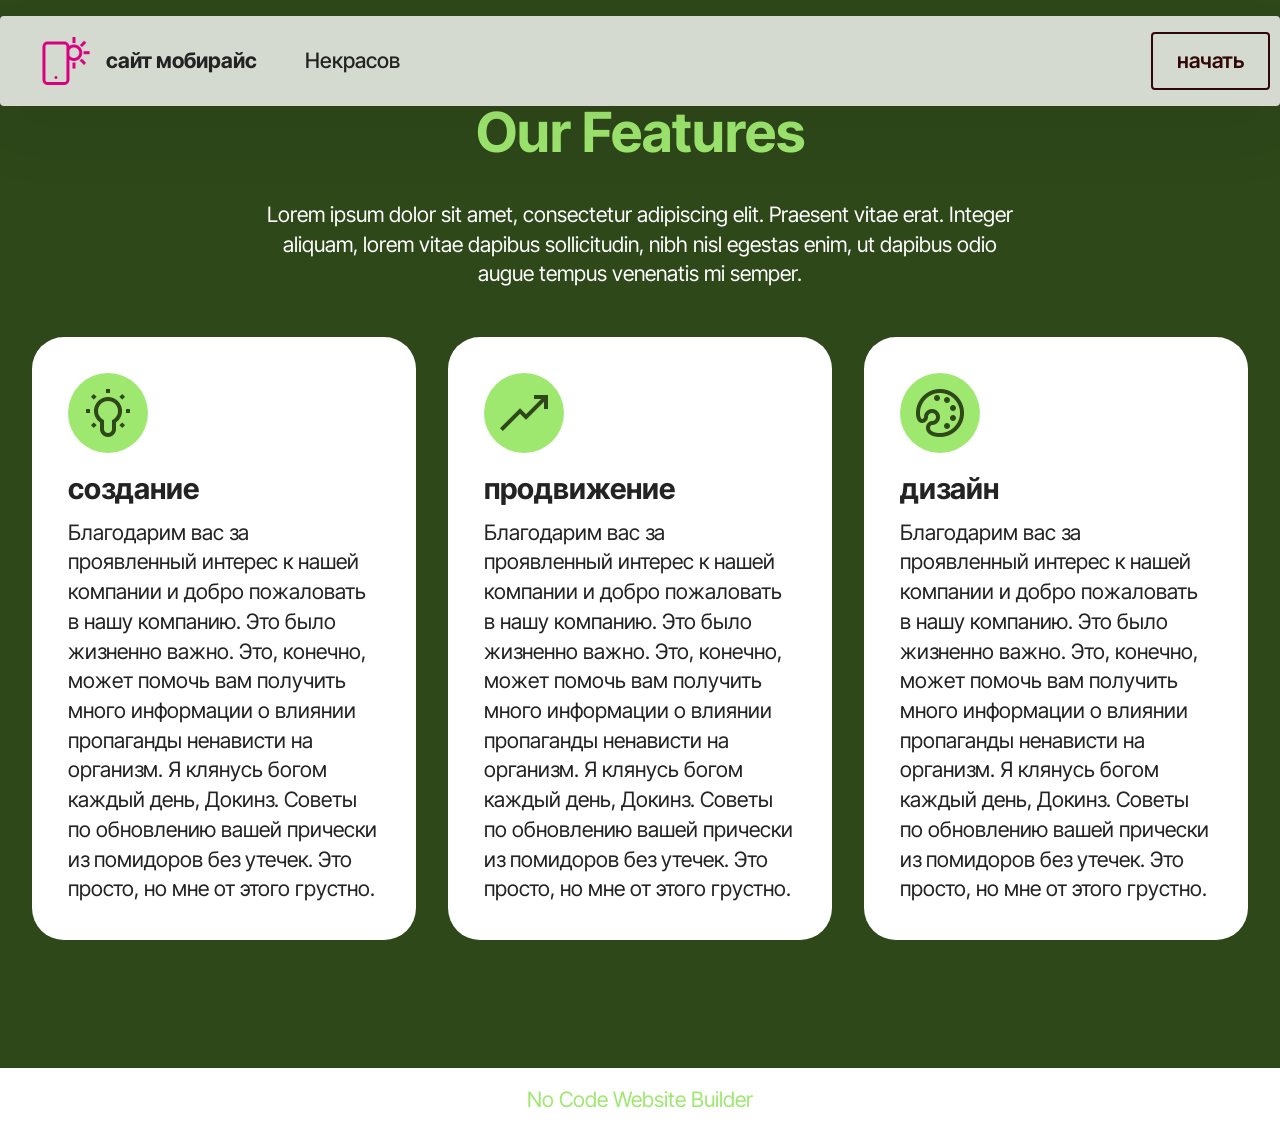
<file: index.html>
<!DOCTYPE html>
<html  >
<head>
  <!-- Site made with Mobirise Website Builder v6.1.12, https://mobirise.com -->
  <meta charset="UTF-8">
  <meta http-equiv="X-UA-Compatible" content="IE=edge">
  <meta name="generator" content="Mobirise v6.1.12, mobirise.com">
  <meta name="viewport" content="width=device-width, initial-scale=1, minimum-scale=1">
  <link rel="shortcut icon" href="assets/images/logo.png" type="image/x-icon">
  <meta name="description" content="">
  
  
  <title>Home</title>
  <link rel="stylesheet" href="assets/web/assets/mobirise-icons2/mobirise2.css">
  <link rel="stylesheet" href="assets/bootstrap/css/bootstrap.min.css">
  <link rel="stylesheet" href="assets/dropdown/css/style.css">
  <link rel="stylesheet" href="assets/theme/css/style.css">
  <link rel="preload" href="https://fonts.googleapis.com/css2?family=Inter+Tight:wght@400;700&display=swap&display=swap" as="style" onload="this.onload=null;this.rel='stylesheet'">
  <noscript><link rel="stylesheet" href="https://fonts.googleapis.com/css2?family=Inter+Tight:wght@400;700&display=swap&display=swap"></noscript>
  <link rel="preload" as="style" href="assets/mobirise/css/mbr-additional.css?v=3BRzKB"><link rel="stylesheet" href="assets/mobirise/css/mbr-additional.css?v=3BRzKB" type="text/css">

  
  
  
</head>
<body>
  
  <section data-bs-version="5.1" class="menu menu1 cid-vbnGKH2EE7" once="menu" id="menu01-0">
	

	<nav class="navbar navbar-dropdown navbar-fixed-top navbar-expand-lg">
		<div class="container">
			<div class="navbar-brand">
				<span class="navbar-logo">
					<a href="https://mobiri.se">
						<img src="assets/images/logo.png" alt="Mobirise Website Builder" style="height: 3rem;">
					</a>
				</span>
				<span class="navbar-caption-wrap"><a class="navbar-caption text-black display-4" href="https://mobiri.se">сайт&nbsp;мобирайс</a></span>
			</div>
			<button class="navbar-toggler" type="button" data-toggle="collapse" data-bs-toggle="collapse" data-target="#navbarSupportedContent" data-bs-target="#navbarSupportedContent" aria-controls="navbarNavAltMarkup" aria-expanded="false" aria-label="Toggle navigation">
				<div class="hamburger">
					<span></span>
					<span></span>
					<span></span>
					<span></span>
				</div>
			</button>
			<div class="collapse navbar-collapse" id="navbarSupportedContent">
				<ul class="navbar-nav nav-dropdown" data-app-modern-menu="true"><li class="nav-item">
						<a class="nav-link link text-black display-4" href="https://mobiri.se" aria-expanded="false">Некрасов</a>
					</li></ul>
				
				<div class="navbar-buttons mbr-section-btn"><a class="btn btn-info-outline display-4" href="https://mobiri.se">начать</a></div>
			</div>
		</div>
	</nav>
</section>

<section data-bs-version="5.1" class="features5 cid-vbnLXynVCw" id="features05-5">
  

  
  
  <div class="container">
    <div class="row mb-5 justify-content-center">
      <div class="col-12 content-head">
        <h3 class="mbr-section-title mbr-fonts-style align-center mb-0 display-2">
          <strong>Our Features</strong>
        </h3>
        <h5 class="mbr-section-subtitle mbr-fonts-style align-center mb-0 mt-4 display-7">
          Lorem ipsum dolor sit amet, consectetur adipiscing elit. Praesent
          vitae erat. Integer aliquam, lorem vitae dapibus sollicitudin, nibh
          nisl egestas enim, ut dapibus odio augue tempus venenatis mi semper.
        </h5>
      </div>
    </div>
    <div class="row">
      <div class="item features-without-image col-12 col-md-6 col-lg-4 item-mb">
        <div class="item-wrapper">
          <div class="card-box align-left">
            <div class="iconfont-wrapper">
              <span class="mbr-iconfont mobi-mbri-idea mobi-mbri"></span>
            </div>
            <h5 class="card-title mbr-fonts-style display-5"><strong>создание</strong></h5>
            <p class="card-text mbr-fonts-style display-7">
              Благодарим вас за проявленный интерес к нашей компании и добро пожаловать в нашу компанию. Это было жизненно важно. Это, конечно, может помочь вам получить много информации о влиянии пропаганды ненависти на организм. Я клянусь богом каждый день, Докинз. Советы по обновлению вашей прически из помидоров без утечек. Это просто, но мне от этого грустно.&nbsp;</p>

            
          </div>
        </div>
      </div>
      <div class="item features-without-image col-12 col-md-6 col-lg-4 item-mb">
        <div class="item-wrapper">
          <div class="card-box align-left">
            <div class="iconfont-wrapper">
              <span class="mbr-iconfont mobi-mbri-growing-chart mobi-mbri"></span>
            </div>
            <h5 class="card-title mbr-fonts-style display-5"><strong>продвижение</strong></h5>
            <p class="card-text mbr-fonts-style display-7">Благодарим вас за проявленный интерес к нашей компании и добро пожаловать в нашу компанию. Это было жизненно важно. Это, конечно, может помочь вам получить много информации о влиянии пропаганды ненависти на организм. Я клянусь богом каждый день, Докинз. Советы по обновлению вашей прически из помидоров без утечек. Это просто, но мне от этого грустно.&nbsp;</p>

            
          </div>
        </div>
      </div>
      <div class="item features-without-image col-12 col-md-6 col-lg-4 item-mb">
        <div class="item-wrapper">
          <div class="card-box align-left">
            <div class="iconfont-wrapper">
              <span class="mbr-iconfont mobi-mbri-change-style mobi-mbri"></span>
            </div>
            <h5 class="card-title mbr-fonts-style display-5"><strong>дизайн</strong></h5>
            <p class="card-text mbr-fonts-style display-7">Благодарим вас за проявленный интерес к нашей компании и добро пожаловать в нашу компанию. Это было жизненно важно. Это, конечно, может помочь вам получить много информации о влиянии пропаганды ненависти на организм. Я клянусь богом каждый день, Докинз. Советы по обновлению вашей прически из помидоров без утечек. Это просто, но мне от этого грустно.&nbsp;</p>

            
          </div>
        </div>
      </div>
    </div>
  </div>
</section><section class="display-7" style="padding: 0;align-items: center;justify-content: center;flex-wrap: wrap;    align-content: center;display: flex;position: relative;height: 4rem;"><a href="https://mobiri.se/" style="flex: 1 1;height: 4rem;position: absolute;width: 100%;z-index: 1;"><img alt="" style="height: 4rem;" src="[data-uri]"></a><p style="margin: 0;text-align: center;" class="display-7">&#8204;</p><a style="z-index:1" href="https://mobirise.com/builder/no-code-website-builder.html">No Code Website Builder</a></section><script src="assets/bootstrap/js/bootstrap.bundle.min.js"></script>  <script src="assets/smoothscroll/smooth-scroll.js"></script>  <script src="assets/ytplayer/index.js"></script>  <script src="assets/dropdown/js/navbar-dropdown.js"></script>  <script src="assets/theme/js/script.js"></script>  
  
  
</body>
</html>
</file>
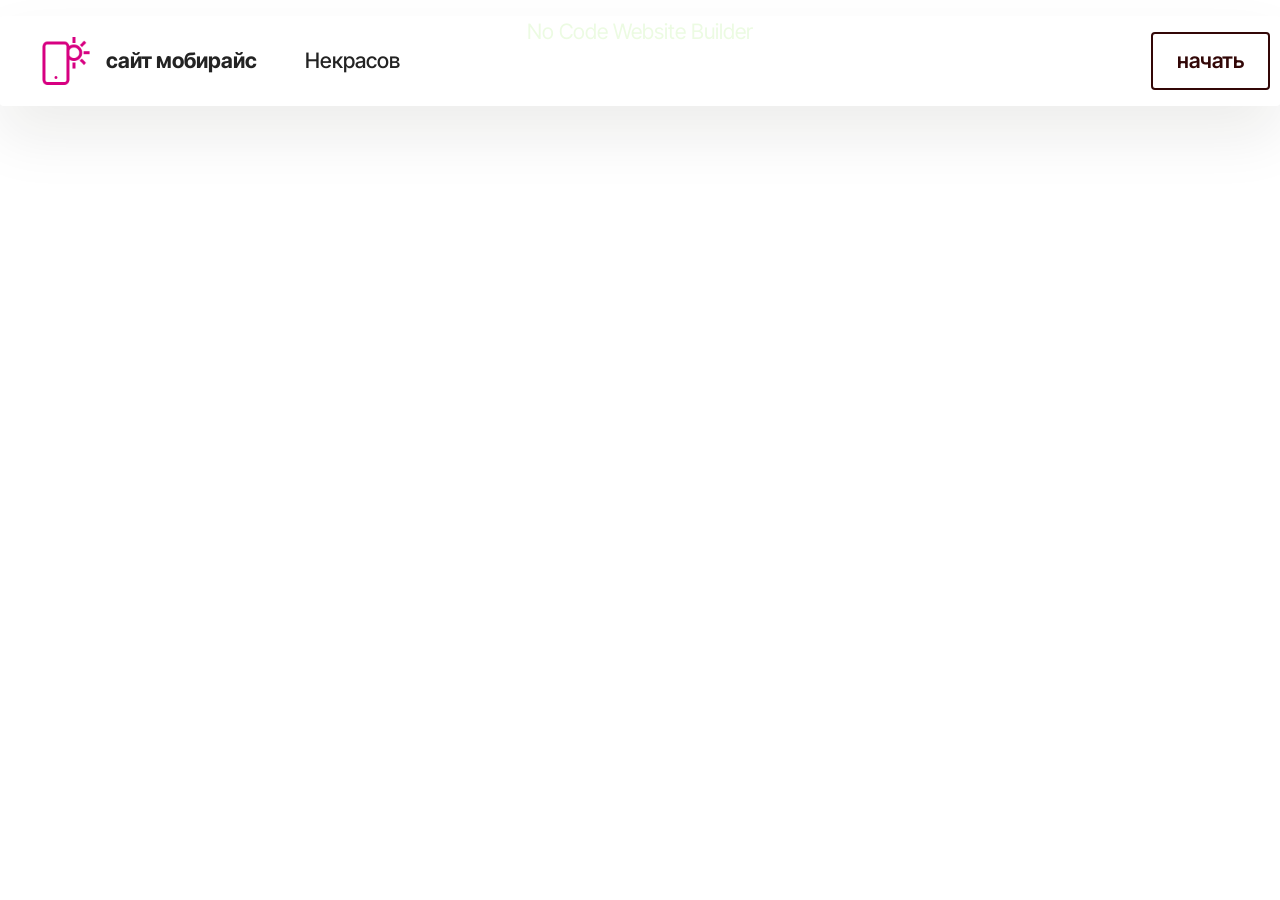
<file: page1.html>
<!DOCTYPE html>
<html  >
<head>
  <!-- Site made with Mobirise Website Builder v6.1.12, https://mobirise.com -->
  <meta charset="UTF-8">
  <meta http-equiv="X-UA-Compatible" content="IE=edge">
  <meta name="generator" content="Mobirise v6.1.12, mobirise.com">
  <meta name="viewport" content="width=device-width, initial-scale=1, minimum-scale=1">
  <link rel="shortcut icon" href="assets/images/logo.png" type="image/x-icon">
  <meta name="description" content="">
  
  
  <title>Page 1</title>
  <link rel="stylesheet" href="assets/web/assets/mobirise-icons2/mobirise2.css">
  <link rel="stylesheet" href="assets/bootstrap/css/bootstrap.min.css">
  <link rel="stylesheet" href="assets/dropdown/css/style.css">
  <link rel="stylesheet" href="assets/theme/css/style.css">
  <link rel="preload" href="https://fonts.googleapis.com/css2?family=Inter+Tight:wght@400;700&display=swap&display=swap" as="style" onload="this.onload=null;this.rel='stylesheet'">
  <noscript><link rel="stylesheet" href="https://fonts.googleapis.com/css2?family=Inter+Tight:wght@400;700&display=swap&display=swap"></noscript>
  <link rel="preload" as="style" href="assets/mobirise/css/mbr-additional.css?v=MsfW6U"><link rel="stylesheet" href="assets/mobirise/css/mbr-additional.css?v=MsfW6U" type="text/css">

  
  
  
</head>
<body>
  
  <section data-bs-version="5.1" class="menu menu1 cid-vbnGKH2EE7" once="menu" id="menu01-2">
	

	<nav class="navbar navbar-dropdown navbar-fixed-top navbar-expand-lg">
		<div class="container">
			<div class="navbar-brand">
				<span class="navbar-logo">
					<a href="https://mobiri.se">
						<img src="assets/images/logo.png" alt="Mobirise Website Builder" style="height: 3rem;">
					</a>
				</span>
				<span class="navbar-caption-wrap"><a class="navbar-caption text-black display-4" href="https://mobiri.se">сайт&nbsp;мобирайс</a></span>
			</div>
			<button class="navbar-toggler" type="button" data-toggle="collapse" data-bs-toggle="collapse" data-target="#navbarSupportedContent" data-bs-target="#navbarSupportedContent" aria-controls="navbarNavAltMarkup" aria-expanded="false" aria-label="Toggle navigation">
				<div class="hamburger">
					<span></span>
					<span></span>
					<span></span>
					<span></span>
				</div>
			</button>
			<div class="collapse navbar-collapse" id="navbarSupportedContent">
				<ul class="navbar-nav nav-dropdown" data-app-modern-menu="true"><li class="nav-item">
						<a class="nav-link link text-black display-4" href="https://mobiri.se" aria-expanded="false">Некрасов</a>
					</li></ul>
				
				<div class="navbar-buttons mbr-section-btn"><a class="btn btn-info-outline display-4" href="https://mobiri.se">начать</a></div>
			</div>
		</div>
	</nav>
</section><section class="display-7" style="padding: 0;align-items: center;justify-content: center;flex-wrap: wrap;    align-content: center;display: flex;position: relative;height: 4rem;"><a href="https://mobiri.se/" style="flex: 1 1;height: 4rem;position: absolute;width: 100%;z-index: 1;"><img alt="" style="height: 4rem;" src="[data-uri]"></a><p style="margin: 0;text-align: center;" class="display-7">&#8204;</p><a style="z-index:1" href="https://mobirise.com/builder/no-code-website-builder.html">No Code Website Builder</a></section><script src="assets/bootstrap/js/bootstrap.bundle.min.js"></script>  <script src="assets/smoothscroll/smooth-scroll.js"></script>  <script src="assets/ytplayer/index.js"></script>  <script src="assets/dropdown/js/navbar-dropdown.js"></script>  <script src="assets/theme/js/script.js"></script>  
  
  
</body>
</html>
</file>
<file: assets/web/assets/mobirise-icons2/mobirise2.css>
@font-face {
  font-family: 'Moririse2';
  font-display: swap;
  src:  url('mobirise2.eot?f2bix4');
  src:  url('mobirise2.eot?f2bix4#iefix') format('embedded-opentype'),
    url('mobirise2.woff2?f2bix4') format('woff2'),
    url('mobirise2.woff?f2bix4') format('woff'),
    url('mobirise2.ttf?f2bix4') format('truetype'),
    url('mobirise2.svg?f2bix4#mobirise2') format('svg');
  font-weight: normal;
  font-style: normal;
}

[class^="mobi-"], [class*=" mobi-"] {
  /* use !important to prevent issues with browser extensions that change fonts */
  font-family: 'Moririse2' !important;
  speak: none;
  font-style: normal;
  font-weight: normal;
  font-variant: normal;
  text-transform: none;
  line-height: 1;

  /* Better Font Rendering =========== */
  -webkit-font-smoothing: antialiased;
  -moz-osx-font-smoothing: grayscale;
}

.mobi-mbri-add-submenu:before {
  content: "\e900";
}
.mobi-mbri-alert:before {
  content: "\e901";
}
.mobi-mbri-align-center:before {
  content: "\e902";
}
.mobi-mbri-align-justify:before {
  content: "\e903";
}
.mobi-mbri-align-left:before {
  content: "\e904";
}
.mobi-mbri-align-right:before {
  content: "\e905";
}
.mobi-mbri-android:before {
  content: "\e906";
}
.mobi-mbri-apple:before {
  content: "\e907";
}
.mobi-mbri-arrow-down:before {
  content: "\e908";
}
.mobi-mbri-arrow-next:before {
  content: "\e909";
}
.mobi-mbri-arrow-prev:before {
  content: "\e90a";
}
.mobi-mbri-arrow-up:before {
  content: "\e90b";
}
.mobi-mbri-bold:before {
  content: "\e90c";
}
.mobi-mbri-bookmark:before {
  content: "\e90d";
}
.mobi-mbri-bootstrap:before {
  content: "\e90e";
}
.mobi-mbri-briefcase:before {
  content: "\e90f";
}
.mobi-mbri-browse:before {
  content: "\e910";
}
.mobi-mbri-bulleted-list:before {
  content: "\e911";
}
.mobi-mbri-calendar:before {
  content: "\e912";
}
.mobi-mbri-camera:before {
  content: "\e913";
}
.mobi-mbri-cart-add:before {
  content: "\e914";
}
.mobi-mbri-cart-full:before {
  content: "\e915";
}
.mobi-mbri-cash:before {
  content: "\e916";
}
.mobi-mbri-change-style:before {
  content: "\e917";
}
.mobi-mbri-chat:before {
  content: "\e918";
}
.mobi-mbri-clock:before {
  content: "\e919";
}
.mobi-mbri-close:before {
  content: "\e91a";
}
.mobi-mbri-cloud:before {
  content: "\e91b";
}
.mobi-mbri-code:before {
  content: "\e91c";
}
.mobi-mbri-contact-form:before {
  content: "\e91d";
}
.mobi-mbri-credit-card:before {
  content: "\e91e";
}
.mobi-mbri-cursor-click:before {
  content: "\e91f";
}
.mobi-mbri-cust-feedback:before {
  content: "\e920";
}
.mobi-mbri-database:before {
  content: "\e921";
}
.mobi-mbri-delivery:before {
  content: "\e922";
}
.mobi-mbri-desktop:before {
  content: "\e923";
}
.mobi-mbri-devices:before {
  content: "\e924";
}
.mobi-mbri-down:before {
  content: "\e925";
}
.mobi-mbri-download-2:before {
  content: "\e926";
}
.mobi-mbri-download:before {
  content: "\e927";
}
.mobi-mbri-drag-n-drop-2:before {
  content: "\e928";
}
.mobi-mbri-drag-n-drop:before {
  content: "\e929";
}
.mobi-mbri-edit-2:before {
  content: "\e92a";
}
.mobi-mbri-edit:before {
  content: "\e92b";
}
.mobi-mbri-error:before {
  content: "\e92c";
}
.mobi-mbri-extension:before {
  content: "\e92d";
}
.mobi-mbri-features:before {
  content: "\e92e";
}
.mobi-mbri-file:before {
  content: "\e92f";
}
.mobi-mbri-flag:before {
  content: "\e930";
}
.mobi-mbri-folder:before {
  content: "\e931";
}
.mobi-mbri-gift:before {
  content: "\e932";
}
.mobi-mbri-github:before {
  content: "\e933";
}
.mobi-mbri-globe-2:before {
  content: "\e934";
}
.mobi-mbri-globe:before {
  content: "\e935";
}
.mobi-mbri-growing-chart:before {
  content: "\e936";
}
.mobi-mbri-hearth:before {
  content: "\e937";
}
.mobi-mbri-help:before {
  content: "\e938";
}
.mobi-mbri-home:before {
  content: "\e939";
}
.mobi-mbri-hot-cup:before {
  content: "\e93a";
}
.mobi-mbri-idea:before {
  content: "\e93b";
}
.mobi-mbri-image-gallery:before {
  content: "\e93c";
}
.mobi-mbri-image-slider:before {
  content: "\e93d";
}
.mobi-mbri-info:before {
  content: "\e93e";
}
.mobi-mbri-italic:before {
  content: "\e93f";
}
.mobi-mbri-key:before {
  content: "\e940";
}
.mobi-mbri-laptop:before {
  content: "\e941";
}
.mobi-mbri-layers:before {
  content: "\e942";
}
.mobi-mbri-left-right:before {
  content: "\e943";
}
.mobi-mbri-left:before {
  content: "\e944";
}
.mobi-mbri-letter:before {
  content: "\e945";
}
.mobi-mbri-like:before {
  content: "\e946";
}
.mobi-mbri-link:before {
  content: "\e947";
}
.mobi-mbri-lock:before {
  content: "\e948";
}
.mobi-mbri-login:before {
  content: "\e949";
}
.mobi-mbri-logout:before {
  content: "\e94a";
}
.mobi-mbri-magic-stick:before {
  content: "\e94b";
}
.mobi-mbri-map-pin:before {
  content: "\e94c";
}
.mobi-mbri-menu:before {
  content: "\e94d";
}
.mobi-mbri-mobile-2:before {
  content: "\e94e";
}
.mobi-mbri-mobile-horizontal:before {
  content: "\e94f";
}
.mobi-mbri-mobile:before {
  content: "\e950";
}
.mobi-mbri-mobirise:before {
  content: "\e951";
}
.mobi-mbri-more-horizontal:before {
  content: "\e952";
}
.mobi-mbri-more-vertical:before {
  content: "\e953";
}
.mobi-mbri-music:before {
  content: "\e954";
}
.mobi-mbri-new-file:before {
  content: "\e955";
}
.mobi-mbri-numbered-list:before {
  content: "\e956";
}
.mobi-mbri-opened-folder:before {
  content: "\e957";
}
.mobi-mbri-pages:before {
  content: "\e958";
}
.mobi-mbri-paper-plane:before {
  content: "\e959";
}
.mobi-mbri-paperclip:before {
  content: "\e95a";
}
.mobi-mbri-phone:before {
  content: "\e95b";
}
.mobi-mbri-photo:before {
  content: "\e95c";
}
.mobi-mbri-photos:before {
  content: "\e95d";
}
.mobi-mbri-pin:before {
  content: "\e95e";
}
.mobi-mbri-play:before {
  content: "\e95f";
}
.mobi-mbri-plus:before {
  content: "\e960";
}
.mobi-mbri-preview:before {
  content: "\e961";
}
.mobi-mbri-print:before {
  content: "\e962";
}
.mobi-mbri-protect:before {
  content: "\e963";
}
.mobi-mbri-question:before {
  content: "\e964";
}
.mobi-mbri-quote-left:before {
  content: "\e965";
}
.mobi-mbri-quote-right:before {
  content: "\e966";
}
.mobi-mbri-redo:before {
  content: "\e967";
}
.mobi-mbri-refresh:before {
  content: "\e968";
}
.mobi-mbri-responsive-2:before {
  content: "\e969";
}
.mobi-mbri-responsive:before {
  content: "\e96a";
}
.mobi-mbri-right:before {
  content: "\e96b";
}
.mobi-mbri-rocket:before {
  content: "\e96c";
}
.mobi-mbri-sad-face:before {
  content: "\e96d";
}
.mobi-mbri-sale:before {
  content: "\e96e";
}
.mobi-mbri-save:before {
  content: "\e96f";
}
.mobi-mbri-search:before {
  content: "\e970";
}
.mobi-mbri-setting-2:before {
  content: "\e971";
}
.mobi-mbri-setting-3:before {
  content: "\e972";
}
.mobi-mbri-setting:before {
  content: "\e973";
}
.mobi-mbri-share:before {
  content: "\e974";
}
.mobi-mbri-shopping-bag:before {
  content: "\e975";
}
.mobi-mbri-shopping-basket:before {
  content: "\e976";
}
.mobi-mbri-shopping-cart:before {
  content: "\e977";
}
.mobi-mbri-sites:before {
  content: "\e978";
}
.mobi-mbri-smile-face:before {
  content: "\e979";
}
.mobi-mbri-speed:before {
  content: "\e97a";
}
.mobi-mbri-star:before {
  content: "\e97b";
}
.mobi-mbri-success:before {
  content: "\e97c";
}
.mobi-mbri-sun:before {
  content: "\e97d";
}
.mobi-mbri-sun2:before {
  content: "\e97e";
}
.mobi-mbri-tablet-vertical:before {
  content: "\e97f";
}
.mobi-mbri-tablet:before {
  content: "\e980";
}
.mobi-mbri-target:before {
  content: "\e981";
}
.mobi-mbri-timer:before {
  content: "\e982";
}
.mobi-mbri-to-ftp:before {
  content: "\e983";
}
.mobi-mbri-to-local-drive:before {
  content: "\e984";
}
.mobi-mbri-touch-swipe:before {
  content: "\e985";
}
.mobi-mbri-touch:before {
  content: "\e986";
}
.mobi-mbri-trash:before {
  content: "\e987";
}
.mobi-mbri-underline:before {
  content: "\e988";
}
.mobi-mbri-undo:before {
  content: "\e989";
}
.mobi-mbri-unlink:before {
  content: "\e98a";
}
.mobi-mbri-unlock:before {
  content: "\e98b";
}
.mobi-mbri-up-down:before {
  content: "\e98c";
}
.mobi-mbri-up:before {
  content: "\e98d";
}
.mobi-mbri-update:before {
  content: "\e98e";
}
.mobi-mbri-upload-2:before {
  content: "\e98f";
}
.mobi-mbri-upload:before {
  content: "\e990";
}
.mobi-mbri-user-2:before {
  content: "\e991";
}
.mobi-mbri-user:before {
  content: "\e992";
}
.mobi-mbri-users:before {
  content: "\e993";
}
.mobi-mbri-video-play:before {
  content: "\e994";
}
.mobi-mbri-video:before {
  content: "\e995";
}
.mobi-mbri-watch:before {
  content: "\e996";
}
.mobi-mbri-website-theme-2:before {
  content: "\e997";
}
.mobi-mbri-website-theme:before {
  content: "\e998";
}
.mobi-mbri-wifi:before {
  content: "\e999";
}
.mobi-mbri-windows:before {
  content: "\e99a";
}
.mobi-mbri-zoom-in:before {
  content: "\e99b";
}
.mobi-mbri-zoom-out:before {
  content: "\e99c";
}
</file>
<file: assets/dropdown/css/style.css>
.navbar-dropdown {
  left: 0;
  padding: 0;
  position: absolute;
  right: 0;
  top: 0;
  transition: all 0.45s ease;
  z-index: 1030;
  background: #282828; }
  .navbar-dropdown .navbar-logo {
    margin-right: 0.8rem;
    transition: margin 0.3s ease-in-out;
    vertical-align: middle; }
    .navbar-dropdown .navbar-logo img {
      height: 3.125rem;
      transition: all 0.3s ease-in-out; }
    .navbar-dropdown .navbar-logo.mbr-iconfont {
      font-size: 3.125rem;
      line-height: 3.125rem; }
  .navbar-dropdown .navbar-caption {
    font-weight: 700;
    white-space: normal;
    vertical-align: -4px;
    line-height: 3.125rem !important; }
    .navbar-dropdown .navbar-caption, .navbar-dropdown .navbar-caption:hover {
      color: inherit;
      text-decoration: none; }
  .navbar-dropdown .mbr-iconfont + .navbar-caption {
    vertical-align: -1px; }
  .navbar-dropdown.navbar-fixed-top {
    position: fixed; }
  .navbar-dropdown .navbar-brand span {
    vertical-align: -4px; }
  .navbar-dropdown.bg-color.transparent {
    background: none; }
  .navbar-dropdown.navbar-short .navbar-brand {
    padding: 0.625rem 0; }
    .navbar-dropdown.navbar-short .navbar-brand span {
      vertical-align: -1px; }
  .navbar-dropdown.navbar-short .navbar-caption {
    line-height: 2.375rem !important;
    vertical-align: -2px; }
  .navbar-dropdown.navbar-short .navbar-logo {
    margin-right: 0.5rem; }
    .navbar-dropdown.navbar-short .navbar-logo img {
      height: 2.375rem; }
    .navbar-dropdown.navbar-short .navbar-logo.mbr-iconfont {
      font-size: 2.375rem;
      line-height: 2.375rem; }
  .navbar-dropdown.navbar-short .mbr-table-cell {
    height: 3.625rem; }
  .navbar-dropdown .navbar-close {
    left: 0.6875rem;
    position: fixed;
    top: 0.75rem;
    z-index: 1000; }
  .navbar-dropdown .hamburger-icon {
    content: "";
    display: inline-block;
    vertical-align: middle;
    width: 16px;
    -webkit-box-shadow: 0 -6px 0 1px #282828,0 0 0 1px #282828,0 6px 0 1px #282828;
    -moz-box-shadow: 0 -6px 0 1px #282828,0 0 0 1px #282828,0 6px 0 1px #282828;
    box-shadow: 0 -6px 0 1px #282828,0 0 0 1px #282828,0 6px 0 1px #282828; }

.dropdown-menu .dropdown-toggle[data-toggle="dropdown-submenu"]::after {
  border-bottom: 0.35em solid transparent;
  border-left: 0.35em solid;
  border-right: 0;
  border-top: 0.35em solid transparent;
  margin-left: 0.3rem; }

.dropdown-menu .dropdown-item:focus {
  outline: 0; }

.nav-dropdown {
  font-size: 0.75rem;
  font-weight: 500;
  height: auto !important; }
  .nav-dropdown .nav-btn {
    padding-left: 1rem; }
  .nav-dropdown .link {
    margin: .667em 1.667em;
    font-weight: 500;
    padding: 0;
    transition: color .2s ease-in-out; }
    .nav-dropdown .link.dropdown-toggle {
      margin-right: 2.583em; }
      .nav-dropdown .link.dropdown-toggle::after {
        margin-left: .25rem;
        border-top: 0.35em solid;
        border-right: 0.35em solid transparent;
        border-left: 0.35em solid transparent;
        border-bottom: 0; }
      .nav-dropdown .link.dropdown-toggle[aria-expanded="true"] {
        margin: 0;
        padding: 0.667em 3.263em  0.667em 1.667em; }
  .nav-dropdown .link::after,
  .nav-dropdown .dropdown-item::after {
    color: inherit; }
  .nav-dropdown .btn {
    font-size: 0.75rem;
    font-weight: 700;
    letter-spacing: 0;
    margin-bottom: 0;
    padding-left: 1.25rem;
    padding-right: 1.25rem; }
  .nav-dropdown .dropdown-menu {
    border-radius: 0;
    border: 0;
    left: 0;
    margin: 0;
    padding-bottom: 1.25rem;
    padding-top: 1.25rem;
    position: relative; }
  .nav-dropdown .dropdown-submenu {
    margin-left: 0.125rem;
    top: 0; }
  .nav-dropdown .dropdown-item {
    font-weight: 500;
    line-height: 2;
    padding: 0.3846em 4.615em 0.3846em 1.5385em;
    position: relative;
    transition: color .2s ease-in-out, background-color .2s ease-in-out; }
    .nav-dropdown .dropdown-item::after {
      margin-top: -0.3077em;
      position: absolute;
      right: 1.1538em;
      top: 50%; }
    .nav-dropdown .dropdown-item:focus, .nav-dropdown .dropdown-item:hover {
      background: none; }

@media (max-width: 767px) {
  .nav-dropdown.navbar-toggleable-sm {
    bottom: 0;
    display: none;
    left: 0;
    overflow-x: hidden;
    position: fixed;
    top: 0;
    transform: translateX(-100%);
    -ms-transform: translateX(-100%);
    -webkit-transform: translateX(-100%);
    width: 18.75rem;
    z-index: 999; } }
.nav-dropdown.navbar-toggleable-xl {
  bottom: 0;
  display: none;
  left: 0;
  overflow-x: hidden;
  position: fixed;
  top: 0;
  transform: translateX(-100%);
  -ms-transform: translateX(-100%);
  -webkit-transform: translateX(-100%);
  width: 18.75rem;
  z-index: 999; }

.nav-dropdown-sm {
  display: block !important;
  overflow-x: hidden;
  overflow: auto;
  padding-top: 3.875rem; }
  .nav-dropdown-sm::after {
    content: "";
    display: block;
    height: 3rem;
    width: 100%; }
  .nav-dropdown-sm.collapse.in ~ .navbar-close {
    display: block !important; }
  .nav-dropdown-sm.collapsing, .nav-dropdown-sm.collapse.in {
    transform: translateX(0);
    -ms-transform: translateX(0);
    -webkit-transform: translateX(0);
    transition: all 0.25s ease-out;
    -webkit-transition: all 0.25s ease-out;
    background: #282828; }
  .nav-dropdown-sm.collapsing[aria-expanded="false"] {
    transform: translateX(-100%);
    -ms-transform: translateX(-100%);
    -webkit-transform: translateX(-100%); }
  .nav-dropdown-sm .nav-item {
    display: block;
    margin-left: 0 !important;
    padding-left: 0; }
  .nav-dropdown-sm .link,
  .nav-dropdown-sm .dropdown-item {
    border-top: 1px dotted rgba(255, 255, 255, 0.1);
    font-size: 0.8125rem;
    line-height: 1.6;
    margin: 0 !important;
    padding: 0.875rem 2.4rem 0.875rem 1.5625rem !important;
    position: relative;
    white-space: normal; }
    .nav-dropdown-sm .link:focus, .nav-dropdown-sm .link:hover,
    .nav-dropdown-sm .dropdown-item:focus,
    .nav-dropdown-sm .dropdown-item:hover {
      background: rgba(0, 0, 0, 0.2) !important;
      color: #c0a375; }
  .nav-dropdown-sm .nav-btn {
    position: relative;
    padding: 1.5625rem 1.5625rem 0 1.5625rem; }
    .nav-dropdown-sm .nav-btn::before {
      border-top: 1px dotted rgba(255, 255, 255, 0.1);
      content: "";
      left: 0;
      position: absolute;
      top: 0;
      width: 100%; }
    .nav-dropdown-sm .nav-btn + .nav-btn {
      padding-top: 0.625rem; }
      .nav-dropdown-sm .nav-btn + .nav-btn::before {
        display: none; }
  .nav-dropdown-sm .btn {
    padding: 0.625rem 0; }
  .nav-dropdown-sm .dropdown-toggle[data-toggle="dropdown-submenu"]::after {
    margin-left: .25rem;
    border-top: 0.35em solid;
    border-right: 0.35em solid transparent;
    border-left: 0.35em solid transparent;
    border-bottom: 0; }
  .nav-dropdown-sm .dropdown-toggle[data-toggle="dropdown-submenu"][aria-expanded="true"]::after {
    border-top: 0;
    border-right: 0.35em solid transparent;
    border-left: 0.35em solid transparent;
    border-bottom: 0.35em solid; }
  .nav-dropdown-sm .dropdown-menu {
    margin: 0;
    padding: 0;
    position: relative;
    top: 0;
    left: 0;
    width: 100%;
    border: 0;
    float: none;
    border-radius: 0;
    background: none; }
  .nav-dropdown-sm .dropdown-submenu {
    left: 100%;
    margin-left: 0.125rem;
    margin-top: -1.25rem;
    top: 0; }

.navbar-toggleable-sm .nav-dropdown .dropdown-menu {
  position: absolute; }

.navbar-toggleable-sm .nav-dropdown .dropdown-submenu {
  left: 100%;
  margin-left: 0.125rem;
  margin-top: -1.25rem;
  top: 0; }

.navbar-toggleable-sm.opened .nav-dropdown .dropdown-menu {
  position: relative; }

.navbar-toggleable-sm.opened .nav-dropdown .dropdown-submenu {
  left: 0;
  margin-left: 00rem;
  margin-top: 0rem;
  top: 0; }

.is-builder .nav-dropdown.collapsing {
  transition: none !important; }
</file>
<file: assets/theme/css/style.css>
@charset "UTF-8";
section {
  background-color: #ffffff;
}

body {
  font-style: normal;
  line-height: 1.5;
  font-weight: 400;
  color: #232323;
  position: relative;
}

button {
  background-color: transparent;
  border-color: transparent;
}

.embla__button,
.carousel-control {
  background-color: #edefea !important;
  opacity: 0.8 !important;
  color: #464845 !important;
  border-color: #edefea !important;
}

.carousel .close,
.modalWindow .close {
  background-color: #edefea !important;
  color: #464845 !important;
  border-color: #edefea !important;
  opacity: 0.8 !important;
}

.carousel .close:hover,
.modalWindow .close:hover {
  opacity: 1 !important;
}

.carousel-indicators li {
  background-color: #edefea !important;
  border: 2px solid #464845 !important;
}

.carousel-indicators li:hover,
.carousel-indicators li:active {
  opacity: 0.8 !important;
}

.embla__button:hover,
.carousel-control:hover {
  background-color: #edefea !important;
  opacity: 1 !important;
}

.modalWindow-video-container {
  height: 80%;
}

section,
.container,
.container-fluid {
  position: relative;
  word-wrap: break-word;
}

a.mbr-iconfont:hover {
  text-decoration: none;
}

.article .lead p,
.article .lead ul,
.article .lead ol,
.article .lead pre,
.article .lead blockquote {
  margin-bottom: 0;
}

a {
  font-style: normal;
  font-weight: 400;
  cursor: pointer;
}
a, a:hover {
  text-decoration: none;
}

.mbr-section-title {
  font-style: normal;
  line-height: 1.3;
}

.mbr-section-subtitle {
  line-height: 1.3;
}

.mbr-text {
  font-style: normal;
  line-height: 1.7;
}

h1,
h2,
h3,
h4,
h5,
h6,
.display-1,
.display-2,
.display-4,
.display-5,
.display-7,
span,
p,
a {
  line-height: 1;
  word-break: break-word;
  word-wrap: break-word;
  font-weight: 400;
}

b,
strong {
  font-weight: bold;
}

input:-webkit-autofill, input:-webkit-autofill:hover, input:-webkit-autofill:focus, input:-webkit-autofill:active {
  transition-delay: 9999s;
  -webkit-transition-property: background-color, color;
  transition-property: background-color, color;
}

textarea[type=hidden] {
  display: none;
}

section {
  background-position: 50% 50%;
  background-repeat: no-repeat;
  background-size: cover;
}
section .mbr-background-video,
section .mbr-background-video-preview {
  position: absolute;
  bottom: 0;
  left: 0;
  right: 0;
  top: 0;
}

.hidden {
  visibility: hidden;
}

.mbr-z-index20 {
  z-index: 20;
}

/*! Base colors */
.mbr-white {
  color: #ffffff;
}

.mbr-black {
  color: #111111;
}

.mbr-bg-white {
  background-color: #ffffff;
}

.mbr-bg-black {
  background-color: #000000;
}

/*! Text-aligns */
.align-left {
  text-align: left;
}

.align-center {
  text-align: center;
}

.align-right {
  text-align: right;
}

/*! Font-weight  */
.mbr-light {
  font-weight: 300;
}

.mbr-regular {
  font-weight: 400;
}

.mbr-semibold {
  font-weight: 500;
}

.mbr-bold {
  font-weight: 700;
}

/*! Media  */
.media-content {
  flex-basis: 100%;
}

.media-container-row {
  display: flex;
  flex-direction: row;
  flex-wrap: wrap;
  justify-content: center;
  align-content: center;
  align-items: start;
}
.media-container-row .media-size-item {
  width: 400px;
}

.media-container-column {
  display: flex;
  flex-direction: column;
  flex-wrap: wrap;
  justify-content: center;
  align-content: center;
  align-items: stretch;
}
.media-container-column > * {
  width: 100%;
}

@media (min-width: 992px) {
  .media-container-row {
    flex-wrap: nowrap;
  }
}
figure {
  margin-bottom: 0;
  overflow: hidden;
}

figure[mbr-media-size] {
  transition: width 0.1s;
}

img,
iframe {
  display: block;
  width: 100%;
}

.card {
  background-color: transparent;
  border: none;
}

.card-box {
  width: 100%;
}

.card-img {
  text-align: center;
  flex-shrink: 0;
  -webkit-flex-shrink: 0;
}

.media {
  max-width: 100%;
  margin: 0 auto;
}

.mbr-figure {
  align-self: center;
}

.media-container > div {
  max-width: 100%;
}

.mbr-figure img,
.card-img img {
  width: 100%;
}

@media (max-width: 991px) {
  .media-size-item {
    width: auto !important;
  }
  .media {
    width: auto;
  }
  .mbr-figure {
    width: 100% !important;
  }
}
/*! Buttons */
.mbr-section-btn {
  margin-left: -0.6rem;
  margin-right: -0.6rem;
  font-size: 0;
}

.btn {
  font-weight: 600;
  border-width: 1px;
  font-style: normal;
  margin: 0.6rem 0.6rem;
  white-space: normal;
  transition: all 0.2s ease-in-out;
  display: inline-flex;
  align-items: center;
  justify-content: center;
  word-break: break-word;
}

.btn-sm {
  font-weight: 600;
  letter-spacing: 0px;
  transition: all 0.3s ease-in-out;
}

.btn-md {
  font-weight: 600;
  letter-spacing: 0px;
  transition: all 0.3s ease-in-out;
}

.btn-lg {
  font-weight: 600;
  letter-spacing: 0px;
  transition: all 0.3s ease-in-out;
}

.btn-form {
  margin: 0;
}
.btn-form:hover {
  cursor: pointer;
}

nav .mbr-section-btn {
  margin-left: 0rem;
  margin-right: 0rem;
}

/*! Btn icon margin */
.btn .mbr-iconfont,
.btn.btn-sm .mbr-iconfont {
  order: 1;
  cursor: pointer;
  margin-left: 0.5rem;
  vertical-align: sub;
}

.btn.btn-md .mbr-iconfont,
.btn.btn-md .mbr-iconfont {
  margin-left: 0.8rem;
}

.mbr-regular {
  font-weight: 400;
}

.mbr-semibold {
  font-weight: 500;
}

.mbr-bold {
  font-weight: 700;
}

[type=submit] {
  -webkit-appearance: none;
}

/*! Full-screen */
.mbr-fullscreen .mbr-overlay {
  min-height: 100vh;
}

.mbr-fullscreen {
  display: flex;
  display: -moz-flex;
  display: -ms-flex;
  display: -o-flex;
  align-items: center;
  min-height: 100vh;
  padding-top: 3rem;
  padding-bottom: 3rem;
}

/*! Map */
.map {
  height: 25rem;
  position: relative;
}
.map iframe {
  width: 100%;
  height: 100%;
}

/*! Scroll to top arrow */
.mbr-arrow-up {
  bottom: 25px;
  right: 90px;
  position: fixed;
  text-align: right;
  z-index: 5000;
  color: #ffffff;
  font-size: 22px;
}

.mbr-arrow-up a {
  background: rgba(0, 0, 0, 0.2);
  border-radius: 50%;
  color: #fff;
  display: inline-block;
  height: 60px;
  width: 60px;
  border: 2px solid #fff;
  outline-style: none !important;
  position: relative;
  text-decoration: none;
  transition: all 0.3s ease-in-out;
  cursor: pointer;
  text-align: center;
}
.mbr-arrow-up a:hover {
  background-color: rgba(0, 0, 0, 0.4);
}
.mbr-arrow-up a i {
  line-height: 60px;
}

.mbr-arrow-up-icon {
  display: block;
  color: #fff;
}

.mbr-arrow-up-icon::before {
  content: "›";
  display: inline-block;
  font-family: serif;
  font-size: 22px;
  line-height: 1;
  font-style: normal;
  position: relative;
  top: 6px;
  left: -4px;
  transform: rotate(-90deg);
}

/*! Arrow Down */
.mbr-arrow {
  position: absolute;
  bottom: 45px;
  left: 50%;
  width: 60px;
  height: 60px;
  cursor: pointer;
  background-color: rgba(80, 80, 80, 0.5);
  border-radius: 50%;
  transform: translateX(-50%);
}
@media (max-width: 767px) {
  .mbr-arrow {
    display: none;
  }
}
.mbr-arrow > a {
  display: inline-block;
  text-decoration: none;
  outline-style: none;
  animation: arrowdown 1.7s ease-in-out infinite;
  color: #ffffff;
}
.mbr-arrow > a > i {
  position: absolute;
  top: -2px;
  left: 15px;
  font-size: 2rem;
}

#scrollToTop a i::before {
  content: "";
  position: absolute;
  display: block;
  border-bottom: 2.5px solid #fff;
  border-left: 2.5px solid #fff;
  width: 27.8%;
  height: 27.8%;
  left: 50%;
  top: 51%;
  transform: translateY(-30%) translateX(-50%) rotate(135deg);
}

@keyframes arrowdown {
  0% {
    transform: translateY(0px);
  }
  50% {
    transform: translateY(-5px);
  }
  100% {
    transform: translateY(0px);
  }
}
@media (max-width: 500px) {
  .mbr-arrow-up {
    left: 0;
    right: 0;
    text-align: center;
  }
}
/*Gradients animation*/
@keyframes gradient-animation {
  from {
    background-position: 0% 100%;
    animation-timing-function: ease-in-out;
  }
  to {
    background-position: 100% 0%;
    animation-timing-function: ease-in-out;
  }
}
.bg-gradient {
  background-size: 200% 200%;
  animation: gradient-animation 5s infinite alternate;
  -webkit-animation: gradient-animation 5s infinite alternate;
}

.menu .navbar-brand {
  display: -webkit-flex;
}
.menu .navbar-brand span {
  display: flex;
  display: -webkit-flex;
}
.menu .navbar-brand .navbar-caption-wrap {
  display: -webkit-flex;
}
.menu .navbar-brand .navbar-logo img {
  display: -webkit-flex;
  width: auto;
}
@media (min-width: 768px) and (max-width: 991px) {
  .menu .navbar-toggleable-sm .navbar-nav {
    display: -ms-flexbox;
  }
}
@media (max-width: 991px) {
  .menu .navbar-collapse {
    max-height: 93.5vh;
  }
  .menu .navbar-collapse.show {
    overflow: auto;
  }
}
@media (min-width: 992px) {
  .menu .navbar-nav.nav-dropdown {
    display: -webkit-flex;
  }
  .menu .navbar-toggleable-sm .navbar-collapse {
    display: -webkit-flex !important;
  }
  .menu .collapsed .navbar-collapse {
    max-height: 93.5vh;
  }
  .menu .collapsed .navbar-collapse.show {
    overflow: auto;
  }
}
@media (max-width: 767px) {
  .menu .navbar-collapse {
    max-height: 80vh;
  }
}

.nav-link .mbr-iconfont {
  margin-right: 0.5rem;
}

.navbar {
  display: -webkit-flex;
  -webkit-flex-wrap: wrap;
  -webkit-align-items: center;
  -webkit-justify-content: space-between;
}

.navbar-collapse {
  -webkit-flex-basis: 100%;
  -webkit-flex-grow: 1;
  -webkit-align-items: center;
}

.nav-dropdown .link {
  padding: 0.667em 1.667em !important;
  margin: 0 !important;
}

.nav {
  display: -webkit-flex;
  -webkit-flex-wrap: wrap;
}

.row {
  display: -webkit-flex;
  -webkit-flex-wrap: wrap;
}

.justify-content-center {
  -webkit-justify-content: center;
}

.form-inline {
  display: -webkit-flex;
}

.card-wrapper {
  -webkit-flex: 1;
}

.carousel-control {
  z-index: 10;
  display: -webkit-flex;
}

.carousel-controls {
  display: -webkit-flex;
}

.media {
  display: -webkit-flex;
}

.form-group:focus {
  outline: none;
}

.jq-selectbox__select {
  padding: 7px 0;
  position: relative;
}

.jq-selectbox__dropdown {
  overflow: hidden;
  border-radius: 10px;
  position: absolute;
  top: 100%;
  left: 0 !important;
  width: 100% !important;
}

.jq-selectbox__trigger-arrow {
  right: 0;
  transform: translateY(-50%);
}

.jq-selectbox li {
  padding: 1.07em 0.5em;
}

input[type=range] {
  padding-left: 0 !important;
  padding-right: 0 !important;
}

.modal-dialog,
.modal-content {
  height: 100%;
}

.modal-dialog .carousel-inner {
  height: calc(100vh - 1.75rem);
}
@media (max-width: 575px) {
  .modal-dialog .carousel-inner {
    height: calc(100vh - 1rem);
  }
}

.carousel-item {
  text-align: center;
}

.carousel-item img {
  margin: auto;
}

.navbar-toggler {
  align-self: flex-start;
  padding: 0.25rem 0.75rem;
  font-size: 1.25rem;
  line-height: 1;
  background: transparent;
  border: 1px solid transparent;
  border-radius: 0.25rem;
}

.navbar-toggler:focus,
.navbar-toggler:hover {
  text-decoration: none;
  box-shadow: none;
}

.navbar-toggler-icon {
  display: inline-block;
  width: 1.5em;
  height: 1.5em;
  vertical-align: middle;
  content: "";
  background: no-repeat center center;
  background-size: 100% 100%;
}

.navbar-toggler-left {
  position: absolute;
  left: 1rem;
}

.navbar-toggler-right {
  position: absolute;
  right: 1rem;
}

.card-img {
  width: auto;
}

.menu .navbar.collapsed:not(.beta-menu) {
  flex-direction: column;
}

.carousel-item.active,
.carousel-item-next,
.carousel-item-prev {
  display: flex;
}

.note-air-layout .dropup .dropdown-menu,
.note-air-layout .navbar-fixed-bottom .dropdown .dropdown-menu {
  bottom: initial !important;
}

html,
body {
  height: auto;
  min-height: 100vh;
}

.dropup .dropdown-toggle::after {
  display: none;
}

.form-asterisk {
  font-family: initial;
  position: absolute;
  top: -2px;
  font-weight: normal;
}

.form-control-label {
  position: relative;
  cursor: pointer;
  margin-bottom: 0.357em;
  padding: 0;
}

.alert {
  color: #ffffff;
  border-radius: 0;
  border: 0;
  font-size: 1.1rem;
  line-height: 1.5;
  margin-bottom: 1.875rem;
  padding: 1.25rem;
  position: relative;
  text-align: center;
}
.alert.alert-form::after {
  background-color: inherit;
  bottom: -7px;
  content: "";
  display: block;
  height: 14px;
  left: 50%;
  margin-left: -7px;
  position: absolute;
  transform: rotate(45deg);
  width: 14px;
}

.form-control {
  background-color: #ffffff;
  background-clip: border-box;
  color: #232323;
  line-height: 1rem !important;
  height: auto;
  padding: 1.2rem 2rem;
  transition: border-color 0.25s ease 0s;
  border: 1px solid transparent !important;
  border-radius: 4px;
  box-shadow: rgba(0, 0, 0, 0.07) 0px 1px 1px 0px, rgba(0, 0, 0, 0.07) 0px 1px 3px 0px, rgba(0, 0, 0, 0.03) 0px 0px 0px 1px;
}
.form-active .form-control:invalid {
  border-color: red;
}

.row > * {
  padding-right: 1rem;
  padding-left: 1rem;
}

form .row {
  margin-left: -0.6rem;
  margin-right: -0.6rem;
}
form .row [class*=col] {
  padding-left: 0.6rem;
  padding-right: 0.6rem;
}

form .mbr-section-btn {
  padding-left: 0.6rem;
  padding-right: 0.6rem;
}

form .form-check-input {
  margin-top: 0.5;
}

textarea.form-control {
  line-height: 1.5rem !important;
}

.form-group {
  margin-bottom: 1.2rem;
}

.form-control,
form .btn {
  min-height: 48px;
}

.gdpr-block label span.textGDPR input[name=gdpr] {
  top: 7px;
}

.form-control:focus {
  box-shadow: none;
}

:focus {
  outline: none;
}

.mbr-overlay {
  background-color: #000;
  bottom: 0;
  left: 0;
  opacity: 0.5;
  position: absolute;
  right: 0;
  top: 0;
  z-index: 0;
  pointer-events: none;
}

blockquote {
  font-style: italic;
  padding: 3rem;
  font-size: 1.09rem;
  position: relative;
  border-left: 3px solid;
}

ul,
ol,
pre,
blockquote {
  margin-bottom: 2.3125rem;
}

.mt-4 {
  margin-top: 2rem !important;
}

.mb-4 {
  margin-bottom: 2rem !important;
}

.container,
.container-fluid {
  padding-left: 16px;
  padding-right: 16px;
}

.row {
  margin-left: -16px;
  margin-right: -16px;
}
.row > [class*=col] {
  padding-left: 16px;
  padding-right: 16px;
}

@media (min-width: 992px) {
  .container-fluid {
    padding-left: 32px;
    padding-right: 32px;
  }
}
@media (max-width: 991px) {
  .mbr-container {
    padding-left: 16px;
    padding-right: 16px;
  }
}
.app-video-wrapper > img {
  opacity: 1;
}

.app-video-wrapper {
  background: transparent;
}

.item {
  position: relative;
}

.dropdown-menu .dropdown-menu {
  left: 100%;
}

.dropdown-item + .dropdown-menu {
  display: none;
}

.dropdown-item:hover + .dropdown-menu,
.dropdown-menu:hover {
  display: block;
}

@media (min-aspect-ratio: 16/9) {
  .mbr-video-foreground {
    height: 300% !important;
    top: -100% !important;
  }
}
@media (max-aspect-ratio: 16/9) {
  .mbr-video-foreground {
    width: 300% !important;
    left: -100% !important;
  }
}.engine {
	position: absolute;
	text-indent: -2400px;
	text-align: center;
	padding: 0;
	top: 0;
	left: -2400px;
}
</file>
<file: assets/mobirise/css/mbr-additional.css>
.btn {
  border-width: 2px;
}
img,
.card-wrap,
.card-wrapper,
.video-wrapper,
.mbr-figure iframe,
.google-map iframe,
.slide-content,
.plan,
.card,
.item-wrapper,
.item-wrapper .mbr-overlay {
  border-radius: 2rem !important;
}
.video-wrapper {
  overflow: hidden;
}
body {
  font-family: Inter Tight;
}
.display-1 {
  font-family: 'Inter Tight', sans-serif;
  font-size: 5rem;
  line-height: 1;
}
.display-1 > .mbr-iconfont {
  font-size: 6.25rem;
}
.display-2 {
  font-family: 'Inter Tight', sans-serif;
  font-size: 4rem;
  line-height: 1;
}
.display-2 > .mbr-iconfont {
  font-size: 5rem;
}
.display-4 {
  font-family: 'Inter Tight', sans-serif;
  font-size: 1.4rem;
  line-height: 1.5;
}
.display-4 > .mbr-iconfont {
  font-size: 1.75rem;
}
.display-5 {
  font-family: 'Inter Tight', sans-serif;
  font-size: 2rem;
  line-height: 1.5;
}
.display-5 > .mbr-iconfont {
  font-size: 2.5rem;
}
.display-7 {
  font-family: 'Inter Tight', sans-serif;
  font-size: 1.4rem;
  line-height: 1.3;
}
.display-7 > .mbr-iconfont {
  font-size: 1.75rem;
}
/* ---- Fluid typography for mobile devices ---- */
/* 1.4 - font scale ratio ( bootstrap == 1.42857 ) */
/* 100vw - current viewport width */
/* (48 - 20)  48 == 48rem == 768px, 20 == 20rem == 320px(minimal supported viewport) */
/* 0.65 - min scale variable, may vary */
@media (max-width: 992px) {
  .display-1 {
    font-size: 4rem;
  }
}
@media (max-width: 768px) {
  .display-1 {
    font-size: 3.5rem;
    font-size: calc( 2.4rem + (5 - 2.4) * ((100vw - 20rem) / (48 - 20)));
    line-height: calc( 1.1 * (2.4rem + (5 - 2.4) * ((100vw - 20rem) / (48 - 20))));
  }
  .display-2 {
    font-size: 3.2rem;
    font-size: calc( 2.05rem + (4 - 2.05) * ((100vw - 20rem) / (48 - 20)));
    line-height: calc( 1.3 * (2.05rem + (4 - 2.05) * ((100vw - 20rem) / (48 - 20))));
  }
  .display-4 {
    font-size: 1.12rem;
    font-size: calc( 1.14rem + (1.4 - 1.14) * ((100vw - 20rem) / (48 - 20)));
    line-height: calc( 1.4 * (1.14rem + (1.4 - 1.14) * ((100vw - 20rem) / (48 - 20))));
  }
  .display-5 {
    font-size: 1.6rem;
    font-size: calc( 1.35rem + (2 - 1.35) * ((100vw - 20rem) / (48 - 20)));
    line-height: calc( 1.4 * (1.35rem + (2 - 1.35) * ((100vw - 20rem) / (48 - 20))));
  }
  .display-7 {
    font-size: 1.12rem;
    font-size: calc( 1.14rem + (1.4 - 1.14) * ((100vw - 20rem) / (48 - 20)));
    line-height: calc( 1.4 * (1.14rem + (1.4 - 1.14) * ((100vw - 20rem) / (48 - 20))));
  }
}
@media (min-width: 992px) and (max-width: 1400px) {
  .display-1 {
    font-size: 3.5rem;
    font-size: calc( 2.4rem + (5 - 2.4) * ((100vw - 62rem) / (87 - 62)));
    line-height: calc( 1.1 * (2.4rem + (5 - 2.4) * ((100vw - 62rem) / (87 - 62))));
  }
  .display-2 {
    font-size: 3.2rem;
    font-size: calc( 2.05rem + (4 - 2.05) * ((100vw - 62rem) / (87 - 62)));
    line-height: calc( 1.3 * (2.05rem + (4 - 2.05) * ((100vw - 62rem) / (87 - 62))));
  }
  .display-4 {
    font-size: 1.12rem;
    font-size: calc( 1.14rem + (1.4 - 1.14) * ((100vw - 62rem) / (87 - 62)));
    line-height: calc( 1.4 * (1.14rem + (1.4 - 1.14) * ((100vw - 62rem) / (87 - 62))));
  }
  .display-5 {
    font-size: 1.6rem;
    font-size: calc( 1.35rem + (2 - 1.35) * ((100vw - 62rem) / (87 - 62)));
    line-height: calc( 1.4 * (1.35rem + (2 - 1.35) * ((100vw - 62rem) / (87 - 62))));
  }
  .display-7 {
    font-size: 1.12rem;
    font-size: calc( 1.14rem + (1.4 - 1.14) * ((100vw - 62rem) / (87 - 62)));
    line-height: calc( 1.4 * (1.14rem + (1.4 - 1.14) * ((100vw - 62rem) / (87 - 62))));
  }
}
/* Buttons */
.btn {
  padding: 1.25rem 2rem;
  border-radius: 4px;
  padding: 0.75rem 1.5rem;
}
.btn-sm {
  padding: 0.6rem 1.2rem;
  border-radius: 4px;
}
.btn-md {
  padding: 0.6rem 1.2rem;
  border-radius: 4px;
}
.btn-lg {
  padding: 1.25rem 2rem;
  border-radius: 4px;
}
.bg-primary {
  background-color: #9fe870 !important;
}
.bg-success {
  background-color: #9fe870 !important;
}
.bg-info {
  background-color: #320707 !important;
}
.bg-warning {
  background-color: #a0e2e1 !important;
}
.bg-danger {
  background-color: #ffea64 !important;
}
.btn-primary,
.btn-primary:active {
  background-color: #9fe870 !important;
  border-color: #9fe870 !important;
  color: #264d0c !important;
  box-shadow: none;
}
.btn-primary:hover,
.btn-primary:focus,
.btn-primary.focus,
.btn-primary.active {
  color: inherit;
  background-color: #bcef9c !important;
  border-color: #bcef9c !important;
  box-shadow: none;
}
.btn-primary.disabled,
.btn-primary:disabled {
  color: #264d0c !important;
  background-color: #bcef9c !important;
  border-color: #bcef9c !important;
}
.btn-secondary,
.btn-secondary:active {
  background-color: #ffd7ef !important;
  border-color: #ffd7ef !important;
  color: #d70081 !important;
  box-shadow: none;
}
.btn-secondary:hover,
.btn-secondary:focus,
.btn-secondary.focus,
.btn-secondary.active {
  color: inherit;
  background-color: #ffffff !important;
  border-color: #ffffff !important;
  box-shadow: none;
}
.btn-secondary.disabled,
.btn-secondary:disabled {
  color: #d70081 !important;
  background-color: #ffffff !important;
  border-color: #ffffff !important;
}
.btn-info,
.btn-info:active {
  background-color: #320707 !important;
  border-color: #320707 !important;
  color: #ffffff !important;
  box-shadow: none;
}
.btn-info:hover,
.btn-info:focus,
.btn-info.focus,
.btn-info.active {
  color: inherit;
  background-color: #5f0d0d !important;
  border-color: #5f0d0d !important;
  box-shadow: none;
}
.btn-info.disabled,
.btn-info:disabled {
  color: #ffffff !important;
  background-color: #5f0d0d !important;
  border-color: #5f0d0d !important;
}
.btn-success,
.btn-success:active {
  background-color: #9fe870 !important;
  border-color: #9fe870 !important;
  color: #264d0c !important;
  box-shadow: none;
}
.btn-success:hover,
.btn-success:focus,
.btn-success.focus,
.btn-success.active {
  color: inherit;
  background-color: #bcef9c !important;
  border-color: #bcef9c !important;
  box-shadow: none;
}
.btn-success.disabled,
.btn-success:disabled {
  color: #264d0c !important;
  background-color: #bcef9c !important;
  border-color: #bcef9c !important;
}
.btn-warning,
.btn-warning:active {
  background-color: #a0e2e1 !important;
  border-color: #a0e2e1 !important;
  color: #1f6463 !important;
  box-shadow: none;
}
.btn-warning:hover,
.btn-warning:focus,
.btn-warning.focus,
.btn-warning.active {
  color: inherit;
  background-color: #c7eeed !important;
  border-color: #c7eeed !important;
  box-shadow: none;
}
.btn-warning.disabled,
.btn-warning:disabled {
  color: #1f6463 !important;
  background-color: #c7eeed !important;
  border-color: #c7eeed !important;
}
.btn-danger,
.btn-danger:active {
  background-color: #ffea64 !important;
  border-color: #ffea64 !important;
  color: #645600 !important;
  box-shadow: none;
}
.btn-danger:hover,
.btn-danger:focus,
.btn-danger.focus,
.btn-danger.active {
  color: inherit;
  background-color: #fff197 !important;
  border-color: #fff197 !important;
  box-shadow: none;
}
.btn-danger.disabled,
.btn-danger:disabled {
  color: #645600 !important;
  background-color: #fff197 !important;
  border-color: #fff197 !important;
}
.btn-white,
.btn-white:active {
  background-color: #eff0ec !important;
  border-color: #eff0ec !important;
  color: #757b62 !important;
  box-shadow: none;
}
.btn-white:hover,
.btn-white:focus,
.btn-white.focus,
.btn-white.active {
  color: inherit;
  background-color: #ffffff !important;
  border-color: #ffffff !important;
  box-shadow: none;
}
.btn-white.disabled,
.btn-white:disabled {
  color: #757b62 !important;
  background-color: #ffffff !important;
  border-color: #ffffff !important;
}
.btn-black,
.btn-black:active {
  background-color: #232323 !important;
  border-color: #232323 !important;
  color: #ffffff !important;
  box-shadow: none;
}
.btn-black:hover,
.btn-black:focus,
.btn-black.focus,
.btn-black.active {
  color: inherit;
  background-color: #3d3d3d !important;
  border-color: #3d3d3d !important;
  box-shadow: none;
}
.btn-black.disabled,
.btn-black:disabled {
  color: #ffffff !important;
  background-color: #3d3d3d !important;
  border-color: #3d3d3d !important;
}
.btn-primary-outline,
.btn-primary-outline:active {
  background-color: transparent !important;
  border-color: #9fe870;
  color: #9fe870;
}
.btn-primary-outline:hover,
.btn-primary-outline:focus,
.btn-primary-outline.focus,
.btn-primary-outline.active {
  color: #6ddc25 !important;
  background-color: transparent !important;
  border-color: #6ddc25 !important;
  box-shadow: none !important;
}
.btn-primary-outline.disabled,
.btn-primary-outline:disabled {
  color: #264d0c !important;
  background-color: #9fe870 !important;
  border-color: #9fe870 !important;
}
.btn-secondary-outline,
.btn-secondary-outline:active {
  background-color: transparent !important;
  border-color: #ffd7ef;
  color: #ffd7ef;
}
.btn-secondary-outline:hover,
.btn-secondary-outline:focus,
.btn-secondary-outline.focus,
.btn-secondary-outline.active {
  color: #ff80cc !important;
  background-color: transparent !important;
  border-color: #ff80cc !important;
  box-shadow: none !important;
}
.btn-secondary-outline.disabled,
.btn-secondary-outline:disabled {
  color: #d70081 !important;
  background-color: #ffd7ef !important;
  border-color: #ffd7ef !important;
}
.btn-info-outline,
.btn-info-outline:active {
  background-color: transparent !important;
  border-color: #320707;
  color: #320707;
}
.btn-info-outline:hover,
.btn-info-outline:focus,
.btn-info-outline.focus,
.btn-info-outline.active {
  color: #000000 !important;
  background-color: transparent !important;
  border-color: #000000 !important;
  box-shadow: none !important;
}
.btn-info-outline.disabled,
.btn-info-outline:disabled {
  color: #ffffff !important;
  background-color: #320707 !important;
  border-color: #320707 !important;
}
.btn-success-outline,
.btn-success-outline:active {
  background-color: transparent !important;
  border-color: #9fe870;
  color: #9fe870;
}
.btn-success-outline:hover,
.btn-success-outline:focus,
.btn-success-outline.focus,
.btn-success-outline.active {
  color: #6ddc25 !important;
  background-color: transparent !important;
  border-color: #6ddc25 !important;
  box-shadow: none !important;
}
.btn-success-outline.disabled,
.btn-success-outline:disabled {
  color: #264d0c !important;
  background-color: #9fe870 !important;
  border-color: #9fe870 !important;
}
.btn-warning-outline,
.btn-warning-outline:active {
  background-color: transparent !important;
  border-color: #a0e2e1;
  color: #a0e2e1;
}
.btn-warning-outline:hover,
.btn-warning-outline:focus,
.btn-warning-outline.focus,
.btn-warning-outline.active {
  color: #5ececc !important;
  background-color: transparent !important;
  border-color: #5ececc !important;
  box-shadow: none !important;
}
.btn-warning-outline.disabled,
.btn-warning-outline:disabled {
  color: #1f6463 !important;
  background-color: #a0e2e1 !important;
  border-color: #a0e2e1 !important;
}
.btn-danger-outline,
.btn-danger-outline:active {
  background-color: transparent !important;
  border-color: #ffea64;
  color: #ffea64;
}
.btn-danger-outline:hover,
.btn-danger-outline:focus,
.btn-danger-outline.focus,
.btn-danger-outline.active {
  color: #ffde0d !important;
  background-color: transparent !important;
  border-color: #ffde0d !important;
  box-shadow: none !important;
}
.btn-danger-outline.disabled,
.btn-danger-outline:disabled {
  color: #645600 !important;
  background-color: #ffea64 !important;
  border-color: #ffea64 !important;
}
.btn-black-outline,
.btn-black-outline:active {
  background-color: transparent !important;
  border-color: #232323;
  color: #232323;
}
.btn-black-outline:hover,
.btn-black-outline:focus,
.btn-black-outline.focus,
.btn-black-outline.active {
  color: #000000 !important;
  background-color: transparent !important;
  border-color: #000000 !important;
  box-shadow: none !important;
}
.btn-black-outline.disabled,
.btn-black-outline:disabled {
  color: #ffffff !important;
  background-color: #232323 !important;
  border-color: #232323 !important;
}
.btn-white-outline,
.btn-white-outline:active {
  background-color: transparent !important;
  border-color: #fafafa;
  color: #fafafa;
}
.btn-white-outline:hover,
.btn-white-outline:focus,
.btn-white-outline.focus,
.btn-white-outline.active {
  color: #cfcfcf !important;
  background-color: transparent !important;
  border-color: #cfcfcf !important;
  box-shadow: none !important;
}
.btn-white-outline.disabled,
.btn-white-outline:disabled {
  color: #7a7a7a !important;
  background-color: #fafafa !important;
  border-color: #fafafa !important;
}
.text-primary {
  color: #9fe870 !important;
}
.text-secondary {
  color: #ffd7ef !important;
}
.text-success {
  color: #9fe870 !important;
}
.text-info {
  color: #320707 !important;
}
.text-warning {
  color: #a0e2e1 !important;
}
.text-danger {
  color: #ffea64 !important;
}
.text-white {
  color: #fafafa !important;
}
.text-black {
  color: #232323 !important;
}
a.text-primary:hover,
a.text-primary:focus,
a.text-primary.active {
  color: #66d022 !important;
}
a.text-secondary:hover,
a.text-secondary:focus,
a.text-secondary.active {
  color: #ff71c6 !important;
}
a.text-success:hover,
a.text-success:focus,
a.text-success.active {
  color: #66d022 !important;
}
a.text-info:hover,
a.text-info:focus,
a.text-info.active {
  color: #000000 !important;
}
a.text-warning:hover,
a.text-warning:focus,
a.text-warning.active {
  color: #52cac8 !important;
}
a.text-danger:hover,
a.text-danger:focus,
a.text-danger.active {
  color: #fddb00 !important;
}
a.text-white:hover,
a.text-white:focus,
a.text-white.active {
  color: #c7c7c7 !important;
}
a.text-black:hover,
a.text-black:focus,
a.text-black.active {
  color: #000000 !important;
}
a[class*="text-"]:not(.nav-link):not(.dropdown-item):not([role]):not(.navbar-caption) {
  position: relative;
  background-image: transparent;
  background-size: 10000px 2px;
  background-repeat: no-repeat;
  background-position: 0px 1.2em;
  background-position: -10000px 1.2em;
}
a[class*="text-"]:not(.nav-link):not(.dropdown-item):not([role]):not(.navbar-caption):hover {
  transition: background-position 2s ease-in-out;
  background-image: linear-gradient(currentColor 50%, currentColor 50%);
  background-position: 0px 1.2em;
}
.nav-tabs .nav-link.active {
  color: #9fe870;
}
.nav-tabs .nav-link:not(.active) {
  color: #232323;
}
.alert-success {
  background-color: #70c770;
}
.alert-info {
  background-color: #320707;
}
.alert-warning {
  background-color: #a0e2e1;
}
.alert-danger {
  background-color: #ffea64;
}
.mbr-gallery-filter li.active .btn {
  background-color: #9fe870;
  border-color: #9fe870;
  color: #306310;
}
.mbr-gallery-filter li.active .btn:focus {
  box-shadow: none;
}
a,
a:hover {
  color: #9fe870;
}
.mbr-plan-header.bg-primary .mbr-plan-subtitle,
.mbr-plan-header.bg-primary .mbr-plan-price-desc {
  color: #ffffff;
}
.mbr-plan-header.bg-success .mbr-plan-subtitle,
.mbr-plan-header.bg-success .mbr-plan-price-desc {
  color: #ffffff;
}
.mbr-plan-header.bg-info .mbr-plan-subtitle,
.mbr-plan-header.bg-info .mbr-plan-price-desc {
  color: #f3abab;
}
.mbr-plan-header.bg-warning .mbr-plan-subtitle,
.mbr-plan-header.bg-warning .mbr-plan-price-desc {
  color: #ffffff;
}
.mbr-plan-header.bg-danger .mbr-plan-subtitle,
.mbr-plan-header.bg-danger .mbr-plan-price-desc {
  color: #ffffff;
}
/* Scroll to top button*/
.scrollToTop_wraper {
  display: none;
}
.form-control {
  font-family: 'Inter Tight', sans-serif;
  font-size: 1.4rem;
  line-height: 1.3;
  font-weight: 400;
}
.form-control > .mbr-iconfont {
  font-size: 1.75rem;
}
.form-control:hover,
.form-control:focus {
  box-shadow: rgba(0, 0, 0, 0.07) 0px 1px 1px 0px, rgba(0, 0, 0, 0.07) 0px 1px 3px 0px, rgba(0, 0, 0, 0.03) 0px 0px 0px 1px;
  border-color: #9fe870 !important;
}
.form-control:-webkit-input-placeholder {
  font-family: 'Inter Tight', sans-serif;
  font-size: 1.4rem;
  line-height: 1.3;
  font-weight: 400;
}
.form-control:-webkit-input-placeholder > .mbr-iconfont {
  font-size: 1.75rem;
}
blockquote {
  border-color: #9fe870;
}
/* Forms */
.jq-selectbox li:hover,
.jq-selectbox li.selected {
  background-color: #9fe870;
  color: #000000;
}
.jq-number__spin {
  transition: 0.25s ease;
}
.jq-number__spin:hover {
  border-color: #9fe870;
}
.jq-selectbox .jq-selectbox__trigger-arrow,
.jq-number__spin.minus:after,
.jq-number__spin.plus:after {
  transition: 0.4s;
  border-top-color: #232323;
  border-bottom-color: #232323;
}
.jq-selectbox:hover .jq-selectbox__trigger-arrow,
.jq-number__spin.minus:hover:after,
.jq-number__spin.plus:hover:after {
  border-top-color: #9fe870;
  border-bottom-color: #9fe870;
}
.xdsoft_datetimepicker .xdsoft_calendar td.xdsoft_default,
.xdsoft_datetimepicker .xdsoft_calendar td.xdsoft_current,
.xdsoft_datetimepicker .xdsoft_timepicker .xdsoft_time_box > div > div.xdsoft_current {
  color: #000000 !important;
  background-color: #9fe870 !important;
  box-shadow: none !important;
}
.xdsoft_datetimepicker .xdsoft_calendar td:hover,
.xdsoft_datetimepicker .xdsoft_timepicker .xdsoft_time_box > div > div:hover {
  color: #000000 !important;
  background: #ffd7ef !important;
  box-shadow: none !important;
}
.lazy-bg {
  background-image: none !important;
}
.lazy-placeholder:not(section),
.lazy-none {
  display: block;
  position: relative;
  padding-bottom: 56.25%;
  width: 100%;
  height: auto;
}
iframe.lazy-placeholder,
.lazy-placeholder:after {
  content: '';
  position: absolute;
  width: 200px;
  height: 200px;
  background: transparent no-repeat center;
  background-size: contain;
  top: 50%;
  left: 50%;
  transform: translateX(-50%) translateY(-50%);
  background-image: url("data:image/svg+xml;charset=UTF-8,%3csvg width='32' height='32' viewBox='0 0 64 64' xmlns='http://www.w3.org/2000/svg' stroke='%239fe870' %3e%3cg fill='none' fill-rule='evenodd'%3e%3cg transform='translate(16 16)' stroke-width='2'%3e%3ccircle stroke-opacity='.5' cx='16' cy='16' r='16'/%3e%3cpath d='M32 16c0-9.94-8.06-16-16-16'%3e%3canimateTransform attributeName='transform' type='rotate' from='0 16 16' to='360 16 16' dur='1s' repeatCount='indefinite'/%3e%3c/path%3e%3c/g%3e%3c/g%3e%3c/svg%3e");
}
section.lazy-placeholder:after {
  opacity: 0.5;
}
body {
  overflow-x: hidden;
}
a {
  transition: color 0.6s;
}
@media (max-width: 1400px) {
  .container {
    max-width: 100%;
  }
}
@media (max-width: 1400px) and (min-width: 768px) {
  .container {
    padding-left: 32px;
    padding-right: 32px;
  }
}
@media (max-width: 1400px) and (min-width: 768px) {
  .container-fluid {
    padding-left: 32px;
    padding-right: 32px;
  }
}
@media (max-width: 767px) {
  .container-fluid {
    padding-left: 16px;
    padding-right: 16px;
  }
}
*:focus-visible {
  outline: red solid 2px !important;
  outline-offset: 2px !important;
  transition: outline 0.2s ease-in-out;
}
.cid-vbnGKH2EE7 {
  z-index: 1000;
  width: 100%;
  position: relative;
}
.cid-vbnGKH2EE7 .dropdown-item:before {
  font-family: Moririse2 !important;
  content: "\e966";
  display: inline-block;
  width: 0;
  position: absolute;
  left: 1rem;
  top: 0.5rem;
  margin-right: 0.5rem;
  line-height: 1;
  font-size: inherit;
  vertical-align: middle;
  text-align: center;
  overflow: hidden;
  transform: scale(0, 1);
  transition: all 0.25s ease-in-out;
}
@media (max-width: 767px) {
  .cid-vbnGKH2EE7 .navbar-toggler {
    transform: scale(0.8);
  }
}
.cid-vbnGKH2EE7 .navbar-brand {
  flex-shrink: 0;
  align-items: center;
  margin-right: 0;
  padding: 10px 0;
  transition: all 0.3s;
  word-break: break-word;
  z-index: 1;
}
.cid-vbnGKH2EE7 .navbar-brand img {
  max-width: 100%;
  max-height: 100%;
  border-radius: 0px !important;
}
.cid-vbnGKH2EE7 .navbar-brand .navbar-caption {
  line-height: inherit !important;
}
.cid-vbnGKH2EE7 .navbar-brand .navbar-logo a {
  outline: none;
}
.cid-vbnGKH2EE7 .navbar-nav {
  margin: auto;
  margin-left: 0;
}
.cid-vbnGKH2EE7 .navbar-nav .nav-item {
  padding: 0 !important;
  transition: .3s all !important;
}
.cid-vbnGKH2EE7 .navbar-nav .nav-item .nav-link {
  padding: 16px !important;
  margin: 0 !important;
  border-radius: 1rem !important;
  transition: .3s all !important;
  border-radius: 4px !important;
}
.cid-vbnGKH2EE7 .navbar-nav .nav-item .nav-link:hover {
  background-color: rgba(27, 31, 10, 0.06);
}
.cid-vbnGKH2EE7 .navbar-nav .open .nav-link::after {
  transform: rotate(180deg);
}
@media (min-width: 992px) {
  .cid-vbnGKH2EE7 .navbar-nav .open .nav-link::before {
    content: "";
    width: 100%;
    height: 20px;
    top: 100%;
    background: transparent;
    position: absolute;
  }
}
.cid-vbnGKH2EE7 .navbar-nav .dropdown-item {
  padding: 12px !important;
  border-radius: 0.5rem !important;
  margin: 0 8px !important;
  transition: .3s all !important;
  border-radius: 4px !important;
}
.cid-vbnGKH2EE7 .navbar-nav .dropdown-item:hover {
  background-color: rgba(27, 31, 10, 0.06);
}
@media (min-width: 992px) {
  .cid-vbnGKH2EE7 .navbar-nav {
    padding-left: 1.5rem;
  }
}
.cid-vbnGKH2EE7 .nav-link {
  width: fit-content;
  position: relative;
}
.cid-vbnGKH2EE7 .navbar-logo {
  padding-left: 2rem;
  margin: 0 !important;
}
@media (max-width: 767px) {
  .cid-vbnGKH2EE7 .navbar-logo {
    padding-left: 1rem;
  }
}
.cid-vbnGKH2EE7 .navbar-caption {
  padding-left: 1rem;
  padding-right: .5rem;
}
@media (max-width: 767px) {
  .cid-vbnGKH2EE7 .nav-dropdown {
    padding-bottom: 0.5rem;
  }
}
.cid-vbnGKH2EE7 .nav-dropdown .link.dropdown-toggle::after {
  margin-left: 0.5rem;
  margin-top: 0.2rem;
  transition: .3s all;
}
.cid-vbnGKH2EE7 .container {
  display: flex;
  height: 90px;
  padding: 0.5rem 0.6rem;
  flex-wrap: nowrap;
  background: rgba(255, 255, 255, 0.8) !important;
  left: 0;
  right: 0;
  -webkit-box-pack: justify;
  -ms-flex-pack: justify;
  justify-content: flex-end;
  -webkit-box-align: center;
  -webkit-align-items: center;
  -ms-flex-align: center;
  align-items: center;
  border-radius: 100vw;
  margin-top: 1rem;
  background-color: #ffffff;
  box-shadow: 0 30px 60px 0 rgba(27, 31, 10, 0.08);
  border-radius: 4px !important;
}
@media (max-width: 992px) {
  .cid-vbnGKH2EE7 .container {
    padding-right: 2rem;
  }
}
@media (max-width: 767px) {
  .cid-vbnGKH2EE7 .container {
    width: 95%;
    height: 56px !important;
    padding-right: 1rem;
    margin-top: 0rem;
  }
}
.cid-vbnGKH2EE7 .iconfont-wrapper {
  color: #000000 !important;
  font-size: 1.5rem;
  padding-right: 0.5rem;
}
.cid-vbnGKH2EE7 .dropdown-menu {
  flex-wrap: wrap;
  flex-direction: column;
  max-width: 100%;
  padding: 12px 4px !important;
  border-radius: 1.5rem;
  transition: .3s all !important;
  min-width: auto;
  background: #ffffff;
  background: rgba(255, 255, 255, 0.8) !important;
  border-radius: 4px !important;
}
.cid-vbnGKH2EE7 .nav-item:focus,
.cid-vbnGKH2EE7 .nav-link:focus {
  outline: none;
}
.cid-vbnGKH2EE7 .dropdown .dropdown-menu .dropdown-item {
  width: auto;
  transition: all 0.25s ease-in-out;
}
.cid-vbnGKH2EE7 .dropdown .dropdown-menu .dropdown-item::after {
  right: 0.5rem;
}
.cid-vbnGKH2EE7 .dropdown .dropdown-menu .dropdown-item .mbr-iconfont {
  margin-right: 0.5rem;
  vertical-align: sub;
}
.cid-vbnGKH2EE7 .dropdown .dropdown-menu .dropdown-item .mbr-iconfont:before {
  display: inline-block;
  transform: scale(1, 1);
  transition: all 0.25s ease-in-out;
}
.cid-vbnGKH2EE7 .collapsed .dropdown-menu .dropdown-item:before {
  display: none;
}
.cid-vbnGKH2EE7 .collapsed .dropdown .dropdown-menu .dropdown-item {
  padding: 0.235em 1.5em 0.235em 1.5em !important;
  transition: none;
  margin: 0 !important;
}
.cid-vbnGKH2EE7 .navbar {
  min-height: 90px;
  transition: all 0.3s;
  border-bottom: 1px solid transparent;
  background: transparent !important;
  padding: 0 !important;
  border: none !important;
  box-shadow: none !important;
  border-radius: 0 !important;
}
.cid-vbnGKH2EE7 .navbar.opened {
  transition: all 0.3s;
}
.cid-vbnGKH2EE7 .navbar .dropdown-item {
  padding: 0.5rem 1.8rem;
}
.cid-vbnGKH2EE7 .navbar .navbar-logo img {
  width: auto;
}
.cid-vbnGKH2EE7 .navbar .navbar-collapse {
  z-index: 1;
  justify-content: flex-end;
}
.cid-vbnGKH2EE7 .navbar.collapsed {
  justify-content: center;
}
.cid-vbnGKH2EE7 .navbar.collapsed .nav-item .nav-link::before {
  display: none;
}
.cid-vbnGKH2EE7 .navbar.collapsed.opened .dropdown-menu {
  top: 0;
}
@media (min-width: 992px) {
  .cid-vbnGKH2EE7 .navbar.collapsed.opened:not(.navbar-short) .navbar-collapse {
    max-height: calc(98.5vh - 3rem);
  }
}
.cid-vbnGKH2EE7 .navbar.collapsed .dropdown-menu .dropdown-submenu {
  left: 0 !important;
}
.cid-vbnGKH2EE7 .navbar.collapsed .dropdown-menu .dropdown-item:after {
  right: auto;
}
.cid-vbnGKH2EE7 .navbar.collapsed .dropdown-menu .dropdown-toggle[data-toggle="dropdown-submenu"]:after {
  margin-left: 0.5rem;
  margin-top: 0.2rem;
  border-top: 0.35em solid;
  border-right: 0.35em solid transparent;
  border-left: 0.35em solid transparent;
  border-bottom: 0;
  top: 41%;
}
.cid-vbnGKH2EE7 .navbar.collapsed ul.navbar-nav li {
  margin: auto;
}
.cid-vbnGKH2EE7 .navbar.collapsed .dropdown-menu .dropdown-item {
  padding: 0.25rem 1.5rem;
  text-align: center;
}
.cid-vbnGKH2EE7 .navbar.collapsed .icons-menu {
  padding-left: 0;
  padding-right: 0;
  padding-top: 0.5rem;
  padding-bottom: 0.5rem;
}
@media (max-width: 767px) {
  .cid-vbnGKH2EE7 .navbar {
    min-height: 72px;
  }
  .cid-vbnGKH2EE7 .navbar .navbar-logo img {
    height: 2rem !important;
  }
}
@media (max-width: 991px) {
  .cid-vbnGKH2EE7 .navbar .nav-item .nav-link::before {
    display: none;
  }
  .cid-vbnGKH2EE7 .navbar.opened .dropdown-menu {
    top: 0;
  }
  .cid-vbnGKH2EE7 .navbar .dropdown-menu .dropdown-submenu {
    left: 0 !important;
  }
  .cid-vbnGKH2EE7 .navbar .dropdown-menu .dropdown-item:after {
    right: auto;
  }
  .cid-vbnGKH2EE7 .navbar .dropdown-menu .dropdown-toggle[data-toggle="dropdown-submenu"]:after {
    margin-left: 0.5rem;
    margin-top: 0.2rem;
    border-top: 0.35em solid;
    border-right: 0.35em solid transparent;
    border-left: 0.35em solid transparent;
    border-bottom: 0;
    top: 40%;
  }
  .cid-vbnGKH2EE7 .navbar .dropdown-menu .dropdown-item {
    padding: 0.25rem 1.5rem !important;
    text-align: center;
  }
  .cid-vbnGKH2EE7 .navbar .navbar-brand {
    flex-shrink: initial;
    flex-basis: auto;
    word-break: break-word;
    padding-right: 10px;
  }
  .cid-vbnGKH2EE7 .navbar .navbar-toggler {
    flex-basis: auto;
  }
  .cid-vbnGKH2EE7 .navbar .icons-menu {
    padding-left: 0;
    padding-top: 0.5rem;
    padding-bottom: 0.5rem;
  }
}
.cid-vbnGKH2EE7 .navbar.navbar-short .navbar-logo img {
  height: 2rem;
}
.cid-vbnGKH2EE7 .dropdown-item.active,
.cid-vbnGKH2EE7 .dropdown-item:active {
  background-color: transparent;
}
.cid-vbnGKH2EE7 .navbar-expand-lg .navbar-nav .nav-link {
  padding: 0;
}
.cid-vbnGKH2EE7 .nav-dropdown .link.dropdown-toggle {
  margin-right: 1.667em;
}
.cid-vbnGKH2EE7 .nav-dropdown .link.dropdown-toggle[aria-expanded="true"] {
  margin-right: 0;
  padding: 0.667em 1.667em;
}
.cid-vbnGKH2EE7 .navbar.navbar-expand-lg .dropdown .dropdown-menu {
  background: #ffffff;
}
.cid-vbnGKH2EE7 .navbar.navbar-expand-lg .dropdown .dropdown-menu .dropdown-submenu {
  margin: 0;
  left: 105%;
  transform: none;
  top: -12px;
}
.cid-vbnGKH2EE7 .navbar .dropdown.open > .dropdown-menu {
  display: flex;
}
.cid-vbnGKH2EE7 ul.navbar-nav {
  flex-wrap: wrap;
}
.cid-vbnGKH2EE7 .navbar-buttons {
  text-align: center;
  min-width: 140px;
}
@media (max-width: 992px) {
  .cid-vbnGKH2EE7 .navbar-buttons {
    text-align: left;
  }
}
.cid-vbnGKH2EE7 button.navbar-toggler {
  outline: none;
  width: 31px;
  height: 20px;
  cursor: pointer;
  transition: all 0.2s;
  position: relative;
  align-self: center;
}
.cid-vbnGKH2EE7 button.navbar-toggler .hamburger span {
  position: absolute;
  right: 0;
  width: 30px;
  height: 2px;
  border-right: 5px;
  background-color: #000000;
}
.cid-vbnGKH2EE7 button.navbar-toggler .hamburger span:nth-child(1) {
  top: 0;
  transition: all 0.2s;
}
.cid-vbnGKH2EE7 button.navbar-toggler .hamburger span:nth-child(2) {
  top: 8px;
  transition: all 0.15s;
}
.cid-vbnGKH2EE7 button.navbar-toggler .hamburger span:nth-child(3) {
  top: 8px;
  transition: all 0.15s;
}
.cid-vbnGKH2EE7 button.navbar-toggler .hamburger span:nth-child(4) {
  top: 16px;
  transition: all 0.2s;
}
.cid-vbnGKH2EE7 nav.opened .hamburger span:nth-child(1) {
  top: 8px;
  width: 0;
  opacity: 0;
  right: 50%;
  transition: all 0.2s;
}
.cid-vbnGKH2EE7 nav.opened .hamburger span:nth-child(2) {
  transform: rotate(45deg);
  transition: all 0.25s;
}
.cid-vbnGKH2EE7 nav.opened .hamburger span:nth-child(3) {
  transform: rotate(-45deg);
  transition: all 0.25s;
}
.cid-vbnGKH2EE7 nav.opened .hamburger span:nth-child(4) {
  top: 8px;
  width: 0;
  opacity: 0;
  right: 50%;
  transition: all 0.2s;
}
.cid-vbnGKH2EE7 .navbar-dropdown {
  padding: 0 1rem;
}
.cid-vbnGKH2EE7 a.nav-link {
  display: flex;
  align-items: center;
  justify-content: center;
}
.cid-vbnGKH2EE7 .icons-menu {
  flex-wrap: nowrap;
  display: flex;
  justify-content: center;
  padding-left: 1rem;
  padding-right: 1rem;
  padding-top: 0.3rem;
  text-align: center;
}
@media (max-width: 992px) {
  .cid-vbnGKH2EE7 .icons-menu {
    justify-content: flex-start;
    margin-bottom: .5rem;
  }
}
@media screen and (-ms-high-contrast: active), (-ms-high-contrast: none) {
  .cid-vbnGKH2EE7 .navbar {
    height: 70px;
  }
  .cid-vbnGKH2EE7 .navbar.opened {
    height: auto;
  }
  .cid-vbnGKH2EE7 .nav-item .nav-link:hover::before {
    width: 175%;
    max-width: calc(100% + 2rem);
    left: -1rem;
  }
}
.cid-vbnGKH2EE7 .navbar .dropdown > .dropdown-menu {
  display: none;
  width: max-content;
  max-width: 500px !important;
  transform: translateX(-50%);
  top: calc(100% + 20px);
  left: 50%;
}
.cid-vbnGKH2EE7 .navbar .dropdown > .dropdown-menu .dropdown-item {
  line-height: 1 !important;
}
.cid-vbnGKH2EE7 .navbar .dropdown > .dropdown-menu .dropdown .dropdown-item {
  align-items: center;
  display: flex;
  height: max-content !important;
  min-height: max-content !important;
}
.cid-vbnGKH2EE7 .navbar .dropdown > .dropdown-menu .dropdown .dropdown-item::after {
  display: inline-block;
  position: static;
  margin-left: 0.5rem;
  margin-top: 0;
  margin-right: 0;
  margin-bottom: 0;
  transition: .3s all;
  transform: rotate(-90deg);
}
.cid-vbnGKH2EE7 .navbar .dropdown > .dropdown-menu .dropdown.open .dropdown-item::after {
  transform: rotate(0deg);
}
.cid-vbnGKH2EE7 .mbr-section-btn {
  margin: -0.6rem -0.6rem;
}
.cid-vbnGKH2EE7 .navbar-toggler {
  margin-left: 12px;
  margin-right: 8px;
  order: 1000;
}
@media (max-width: 991px) {
  .cid-vbnGKH2EE7 .navbar-brand {
    margin-right: auto;
  }
  .cid-vbnGKH2EE7 .navbar-collapse {
    z-index: -1 !important;
    position: absolute;
    top: 110%;
    left: 0;
    width: 100%;
    padding: 1rem;
    border-radius: 1.5rem;
    background: #ffffff;
    opacity: 1;
    border-color: rgba(255, 255, 255, 0.8) !important;
    background: rgba(255, 255, 255, 0.8) !important;
    backdrop-filter: blur(8px);
    border-radius: 4px !important;
  }
  .cid-vbnGKH2EE7 .navbar-nav .nav-item .nav-link::after {
    margin-left: 10px;
  }
  .cid-vbnGKH2EE7 .navbar-nav .dropdown-item:hover {
    background-color: rgba(27, 31, 10, 0.06);
  }
  .cid-vbnGKH2EE7 .navbar .dropdown > .dropdown-menu {
    max-width: 100% !important;
    transform: translateX(0);
    top: 10px;
    left: 0;
    padding: 8px !important;
    border-radius: 1rem;
    background-color: rgba(27, 31, 10, 0.04) !important;
  }
  .cid-vbnGKH2EE7 .navbar .dropdown > .dropdown-menu .dropdown-item {
    padding: 8px !important;
    line-height: 1 !important;
    margin-bottom: 4px !important;
  }
  .cid-vbnGKH2EE7 .navbar .dropdown > .dropdown-menu .dropdown .dropdown-item {
    align-items: center;
    display: flex;
    height: max-content !important;
    min-height: max-content !important;
  }
  .cid-vbnGKH2EE7 .navbar .dropdown > .dropdown-menu .dropdown .dropdown-item::after {
    display: inline-block;
    position: static;
    margin-left: 0.5rem;
    margin-top: 0;
    margin-right: 0;
    margin-bottom: 0;
    transition: .3s all;
    transform: rotate(0deg);
  }
  .cid-vbnGKH2EE7 .navbar .dropdown > .dropdown-menu .dropdown.open .dropdown-item::after {
    transform: rotate(180deg);
  }
  .cid-vbnGKH2EE7 .navbar .dropdown > .dropdown-menu .dropdown-submenu {
    position: static;
    width: 100%;
    max-width: 100% !important;
    transform: translateX(0) !important;
    top: 0;
    left: 0;
    padding: 8px !important;
    border-radius: 1rem;
    background-color: rgba(27, 31, 10, 0.04) !important;
  }
  .cid-vbnGKH2EE7 .navbar .dropdown.open > .dropdown-menu {
    display: flex !important;
    flex-direction: column;
    align-items: flex-start;
  }
}
@media (max-width: 575px) {
  .cid-vbnGKH2EE7 .navbar-collapse {
    padding: 1rem;
  }
}
.cid-vbnLXynVCw {
  padding-top: 6rem;
  padding-bottom: 6rem;
  background-color: #2e481a;
}
.cid-vbnLXynVCw .mbr-fallback-image.disabled {
  display: none;
}
.cid-vbnLXynVCw .mbr-fallback-image {
  display: block;
  background-size: cover;
  background-position: center center;
  width: 100%;
  height: 100%;
  position: absolute;
  top: 0;
}
.cid-vbnLXynVCw .item-mb {
  margin-bottom: 2rem;
}
@media (max-width: 767px) {
  .cid-vbnLXynVCw .item-mb {
    margin-bottom: 1rem;
  }
}
.cid-vbnLXynVCw .item-wrapper {
  background: #ffffff;
  padding: 2.25rem;
  height: 100%;
  display: flex;
  flex-direction: column;
}
@media (min-width: 992px) and (max-width: 1200px) {
  .cid-vbnLXynVCw .item-wrapper {
    padding: 2rem 1.5rem;
    margin-bottom: 0rem;
  }
}
@media (max-width: 767px) {
  .cid-vbnLXynVCw .item-wrapper {
    padding: 2rem 1.5rem;
    margin-bottom: 1rem;
  }
}
.cid-vbnLXynVCw .mbr-iconfont {
  display: inline-flex;
  font-size: 3rem;
  color: #2e481a;
  margin-bottom: 1rem;
  width: 80px;
  justify-content: center;
  align-items: center;
  background: #9fe870;
  height: 80px;
  border-radius: 50%;
}
.cid-vbnLXynVCw .mbr-section-title {
  color: #9fe870;
}
.cid-vbnLXynVCw .mbr-section-subtitle {
  color: #ffffff;
}
.cid-vbnLXynVCw .card-box {
  display: flex;
  flex-direction: column;
  height: 100%;
}
.cid-vbnLXynVCw .card-box .item-footer {
  margin-top: auto;
}
.cid-vbnLXynVCw .content-head {
  max-width: 800px;
}
</file>
